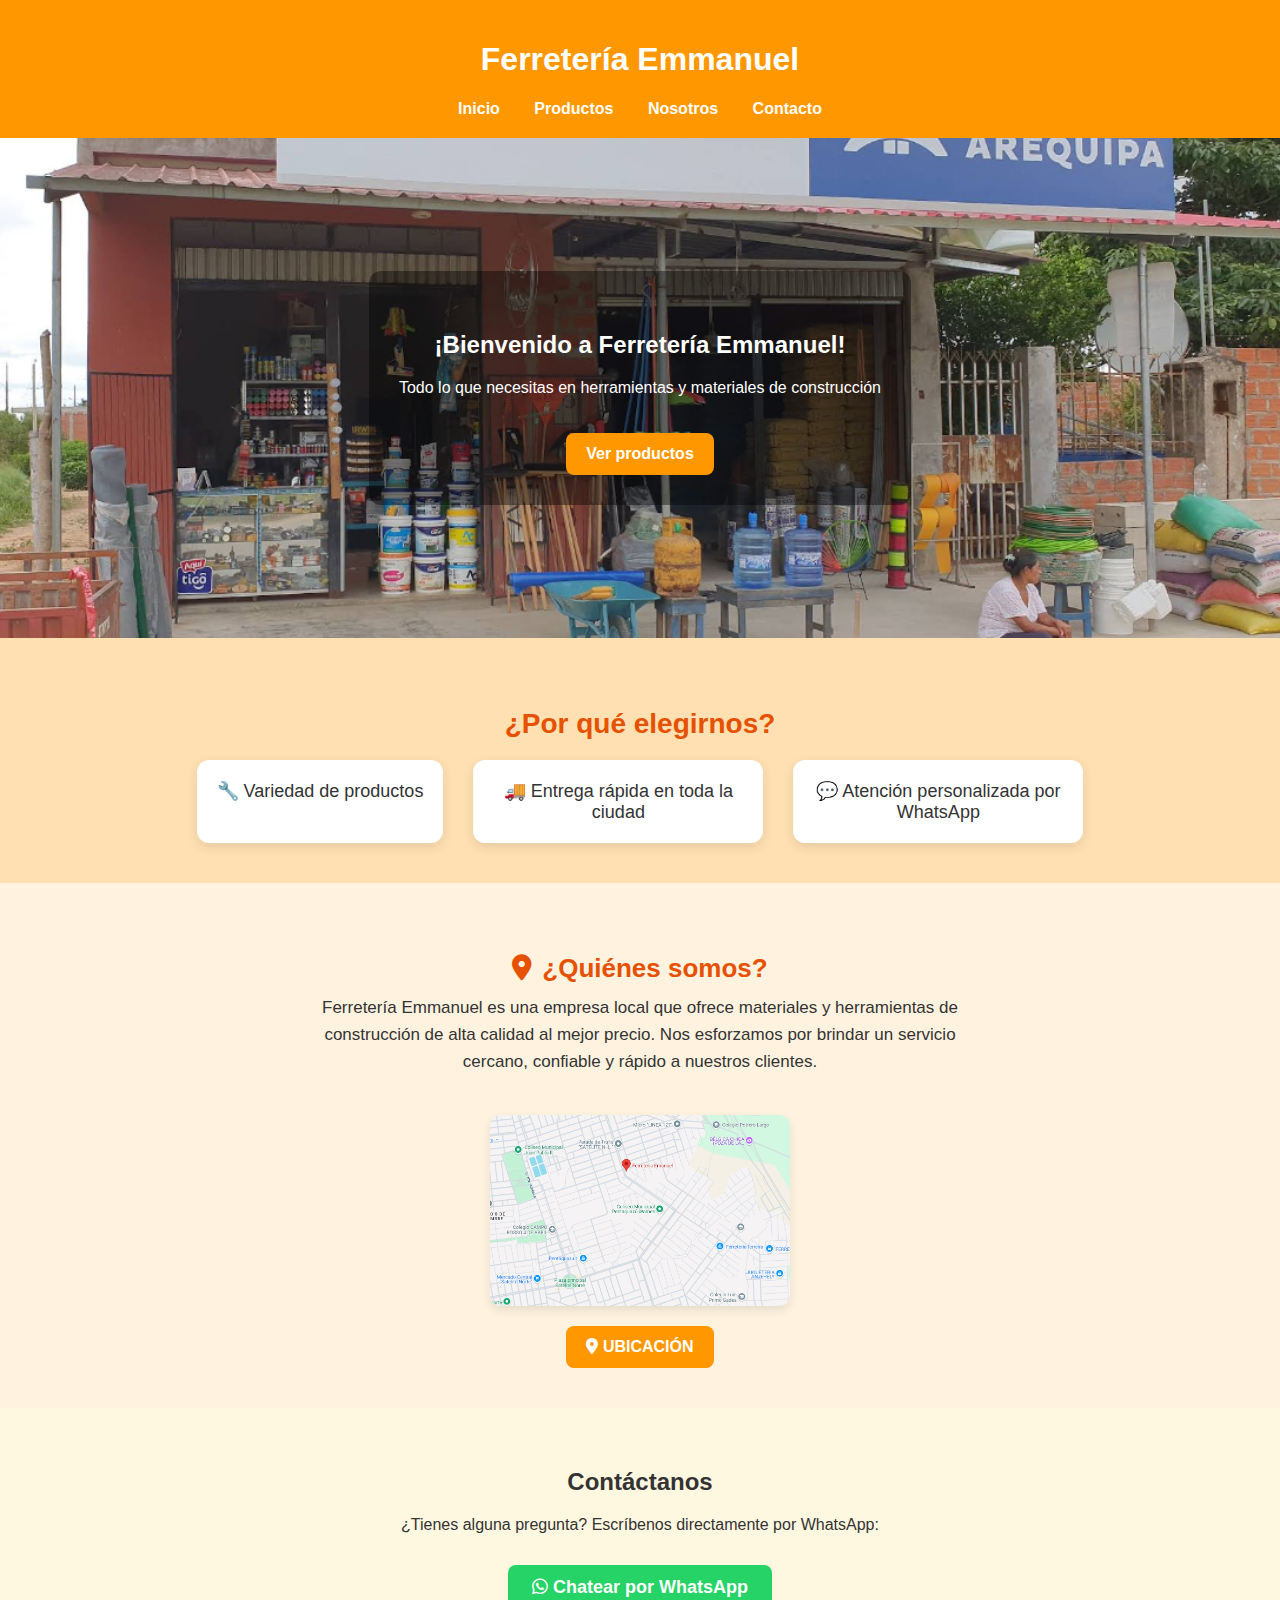
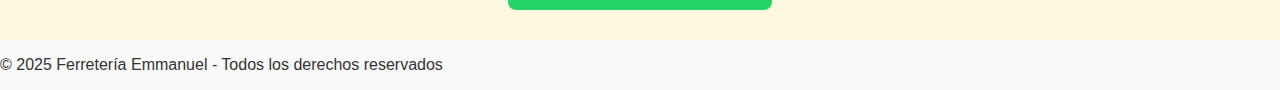
<file: index.html>
<!DOCTYPE html>
<html lang="es">
<head>
  <meta charset="UTF-8">
  <meta name="viewport" content="width=device-width, initial-scale=1.0">
  <title>Ferretería Emmanuel - Inicio</title>
  <link rel="stylesheet" href="estilos.css">
  <link rel="stylesheet" href="https://cdnjs.cloudflare.com/ajax/libs/font-awesome/6.5.0/css/all.min.css">
</head>
<body>
  <header>
    <h1>Ferretería Emmanuel</h1>
    <nav>
      <nav>
        <a href="index.html">Inicio</a>
        <a href="herramientas.html">Productos</a>
        <a href="#sobre-nosotros">Nosotros</a>
        <a href="#contacto">Contacto</a>
      </nav>

    </nav>
  </header>

  <!-- Hero Banner completo -->
<section class="hero-banner">
  <div class="hero-overlay">
    <h2>¡Bienvenido a Ferretería Emmanuel!</h2>
    <p>Todo lo que necesitas en herramientas y materiales de construcción</p>
    <a href="herramientas.html" class="btn-hero">Ver productos</a>
  </div>
</section>


  <!-- Sección de ventajas -->
  <section class="ventajas">
    <h2>¿Por qué elegirnos?</h2>
    <div class="ventaja-lista">
      <div class="ventaja">🔧 Variedad de productos</div>
      <div class="ventaja">🚚 Entrega rápida en toda la ciudad</div>
      <div class="ventaja">💬 Atención personalizada por WhatsApp</div>
    </div>
  </section>

  <!-- Quiénes somos (ahora arriba del contacto) -->
  <section id="sobre-nosotros" class="quienes-somos">
    <h2><i class="fa-solid fa-location-dot"></i> ¿Quiénes somos?</h2>
    <p>
      Ferretería Emmanuel es una empresa local que ofrece materiales y herramientas de construcción de alta calidad al mejor precio. 
      Nos esforzamos por brindar un servicio cercano, confiable y rápido a nuestros clientes.
    </p>
    <img src="imagenes/ubicacion.png" alt="Local de la ferretería" class="img-local">
    <br>
    <a href="https://maps.app.goo.gl/17X46qht53o59eg67" target="_blank" class="btn-ubicacion">
      <i class="fa-solid fa-location-dot"></i> UBICACIÓN
    </a>
  </section>

  <!-- Sección contacto -->
  <section id="contacto">
    <h2>Contáctanos</h2>
    <p>¿Tienes alguna pregunta? Escríbenos directamente por WhatsApp:</p>
    <a href="https://wa.me/59178572424" target="_blank" class="boton-whatsapp">
      <i class="fab fa-whatsapp"></i> Chatear por WhatsApp
    </a>
  </section>

  <footer>
    <p>&copy; 2025 Ferretería Emmanuel - Todos los derechos reservados</p>
  </footer>
</body>
</html>
</file>
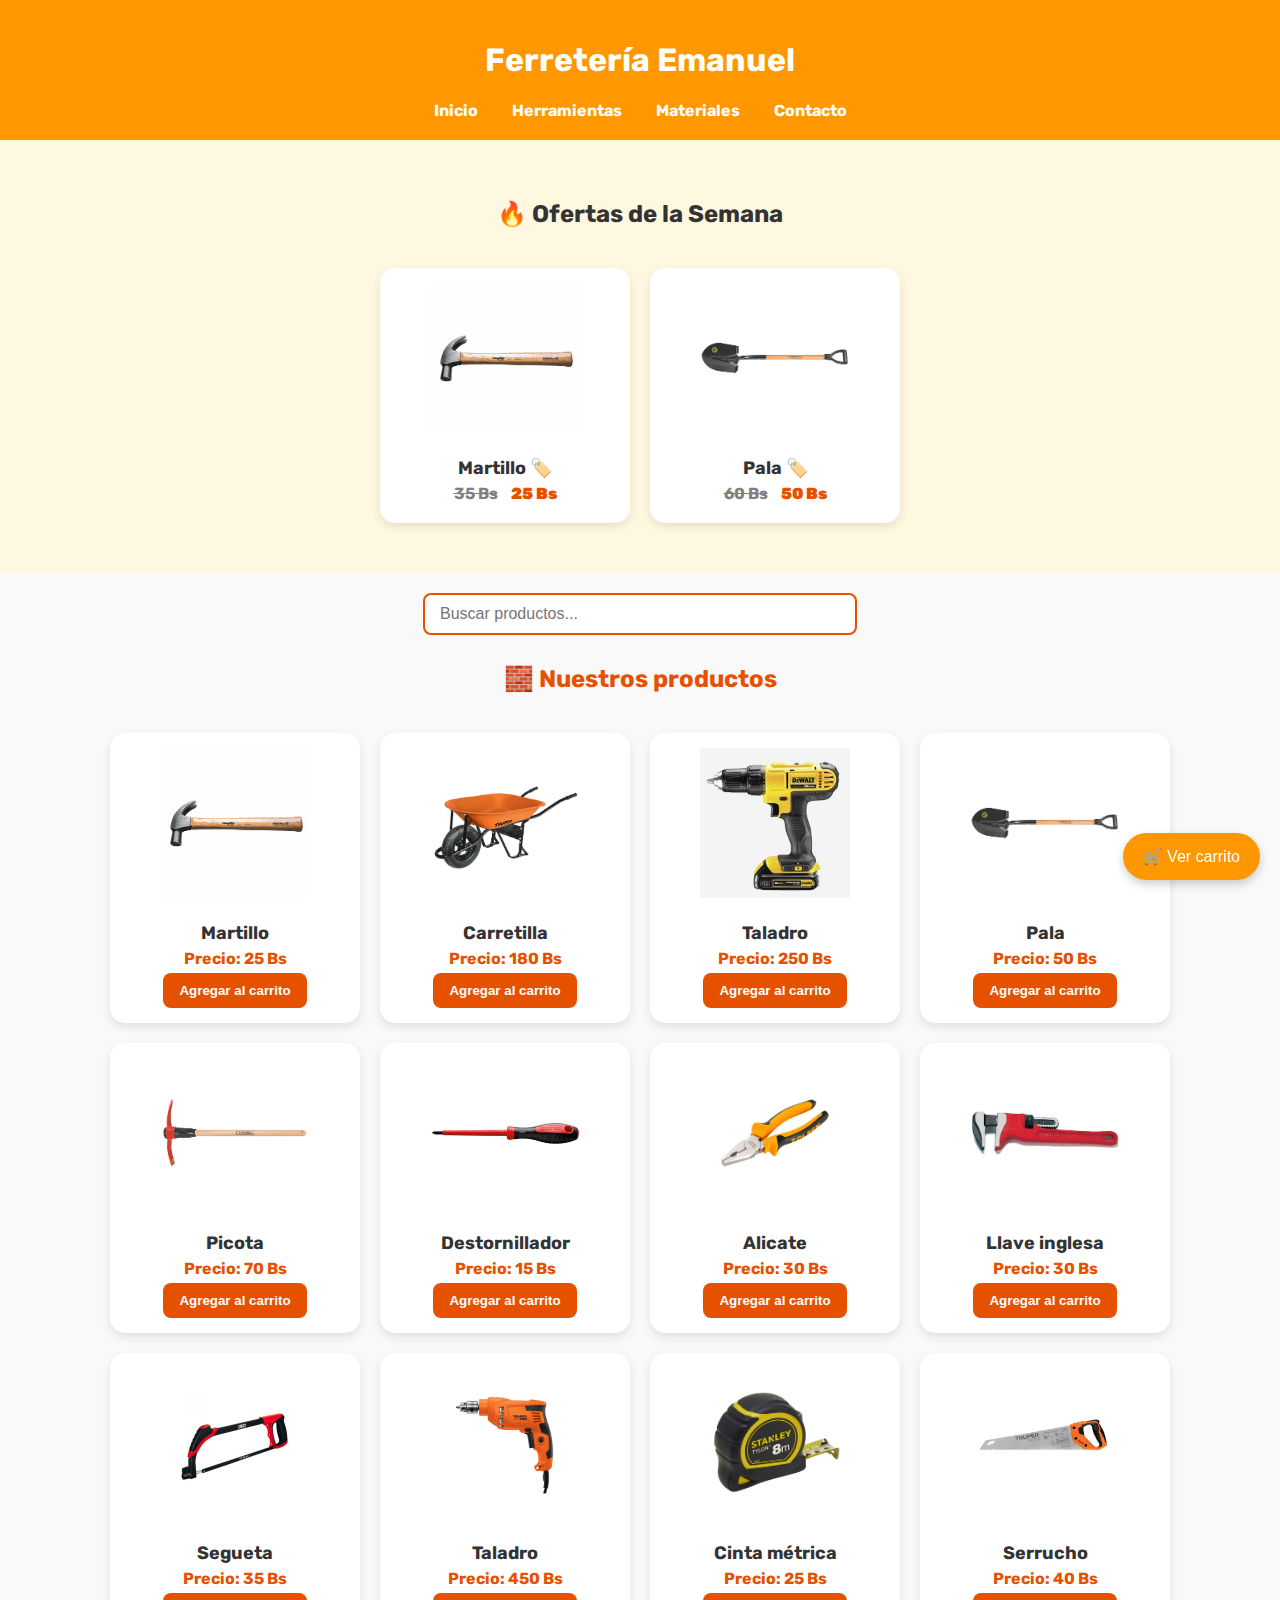
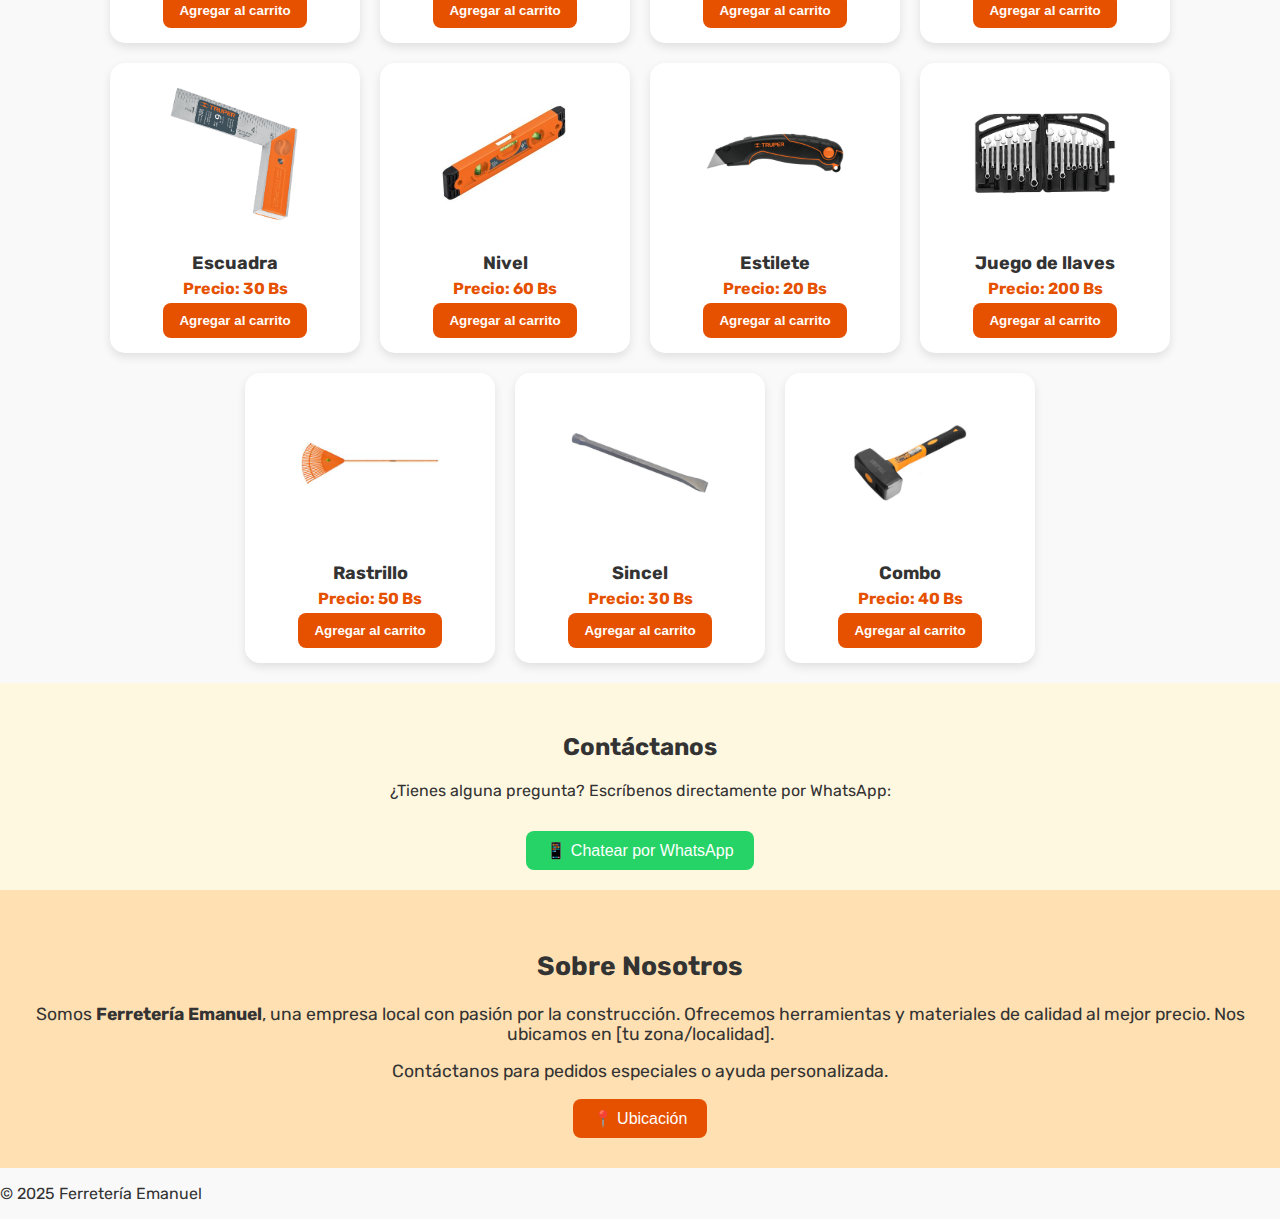
<file: herramientas.html>
<!DOCTYPE html>
<html lang="es">
<head>
  <meta charset="UTF-8">
  <title>Herramientas - Ferretería Emanuel</title>
  <link rel="stylesheet" href="estilos.css">
  <link rel="stylesheet" href="https://cdnjs.cloudflare.com/ajax/libs/font-awesome/6.5.0/css/all.min.css">
  <link href="https://fonts.googleapis.com/css2?family=Rubik&display=swap" rel="stylesheet">
</head>
<body>
  <header>
    <h1>Ferretería Emanuel</h1>
<nav>
  <a href="index.html">Inicio</a>
  <a href="herramientas.html">Herramientas</a>
  <a href="materiales.html">Materiales</a>
  <a href="#contacto">Contacto</a>
</nav>
  </header>

  <section id="ofertas" class="seccion-ofertas">
    <h2>🔥 Ofertas de la Semana</h2>
    <div class="productos">
      <div class="producto oferta herramientas">
        <img src="imagenes/martillo.jpg" alt="Martillo en oferta">
        <h3>Martillo</h3>
        <p><span class="precio-original">35 Bs</span> <strong>25 Bs</strong></p>
      </div>
      <div class="producto oferta herramientas">
        <img src="imagenes/pala.jpg" alt="Pala en oferta">
        <h3>Pala</h3>
        <p><span class="precio-original">60 Bs</span> <strong>50 Bs</strong></p>
      </div>
    </div>
  </section>

  <div class="buscador-container">
  <input type="text" id="buscador" placeholder="Buscar productos..." oninput="filtrarProductos()" />
</div>

  <main>
    <h2 id="productos" style="text-align:center; color:#e65100;">🧱 Nuestros productos</h2>

<div class="productos">
  <div class="producto herramientas" data-info="Martillo de acero forjado, ideal para clavos y carpintería.">
    <img src="imagenes/martillo.jpg" alt="Martillo">
    <h3>Martillo</h3>
    <p>Precio: 25 Bs</p>
    <button onclick="agregarAlCarrito('Martillo', 25, 'imagenes/martillo.jpg')">Agregar al carrito</button>
  </div>

  <div class="producto herramientas" data-info="Carretilla metálica de una rueda, ideal para transportar materiales pesados.">
  <img src="imagenes/carretilla.jpg" alt="Carretilla">
  <h3>Carretilla</h3>
  <p>Precio: 180 Bs</p>
  <button onclick="agregarAlCarrito('Carretilla', 180, 'imagenes/carretilla.jpg')">Agregar al carrito</button>
</div>

  <div class="producto herramientas" data-info="Carretilla metálica de una rueda, ideal para transportar materiales pesados.">
  <img src="imagenes/taladro2.jpeg" alt="Taladro">
  <h3>Taladro</h3>
  <p>Precio: 250 Bs</p>
  <button onclick="agregarAlCarrito('Taladro', 180, 'imagenes/taladro2.jpeg')">Agregar al carrito</button>
</div>

<div class="producto herramientas" data-info="Pala de acero resistente, perfecta para cavar y mezclar materiales.">
  <img src="imagenes/pala.jpg" alt="Pala">
  <h3>Pala</h3>
  <p>Precio: 50 Bs</p>
  <button onclick="agregarAlCarrito('Pala', 50, 'imagenes/pala.jpg')">Agregar al carrito</button>
</div>

<div class="producto herramientas" data-info="Picota con punta doble para romper suelos duros o rocas.">
  <img src="imagenes/picota.jpg" alt="Picota">
  <h3>Picota</h3>
  <p>Precio: 70 Bs</p>
  <button onclick="agregarAlCarrito('Picota', 70, 'imagenes/picota.jpg')">Agregar al carrito</button>
</div>

<div class="producto herramientas" data-info="Destornillador de punta plana, útil para ajustes domésticos.">
  <img src="imagenes/destornillador.jpg" alt="Destornillador">
  <h3>Destornillador</h3>
  <p>Precio: 15 Bs</p>
  <button onclick="agregarAlCarrito('Destornillador', 15, 'imagenes/destornillador.jpg')">Agregar al carrito</button>
</div>

<div class="producto herramientas" data-info="Alicate multiusos para cortar y sujetar alambres.">
  <img src="imagenes/alicate.jpg" alt="Alicate">
  <h3>Alicate</h3>
  <p>Precio: 30 Bs</p>
  <button onclick="agregarAlCarrito('Alicate', 30, 'imagenes/alicate.jpg')">Agregar al carrito</button>
</div>

<div class="producto herramientas" data-info="Llave inglesa ajustable para trabajos de plomería.">
  <img src="imagenes/llaveinglesa.jpg" alt="Llave inglesa">
  <h3>Llave inglesa</h3>
  <p>Precio: 30 Bs</p>
  <button onclick="agregarAlCarrito('Llave inglesa', 30, 'imagenes/llaveinglesa.jpg')">Agregar al carrito</button>
</div>

<div class="producto herramientas" data-info="Segueta metálica para cortar tubos, madera o plástico.">
  <img src="imagenes/segueta.jpg" alt="Segueta">
  <h3>Segueta</h3>
  <p>Precio: 35 Bs</p>
  <button onclick="agregarAlCarrito('Segueta', 35, 'imagenes/segueta.jpg')">Agregar al carrito</button>
</div>

<div class="producto herramientas" data-info="Taladro eléctrico de 500W para perforaciones en concreto o madera.">
  <img src="imagenes/taladro.jpg" alt="Taladro">
  <h3>Taladro</h3>
  <p>Precio: 450 Bs</p>
  <button onclick="agregarAlCarrito('Taladro', 450, 'imagenes/taladro.jpg')">Agregar al carrito</button>
</div>

<div class="producto herramientas" data-info="Cinta métrica de 5 metros con traba de seguridad.">
  <img src="imagenes/cintametrica.jpg" alt="Cinta métrica">
  <h3>Cinta métrica</h3>
  <p>Precio: 25 Bs</p>
  <button onclick="agregarAlCarrito('Cinta métrica', 25, 'imagenes/cintametrica.jpg')">Agregar al carrito</button>
</div>

<div class="producto herramientas" data-info="Serrucho con hoja de acero, ideal para cortar madera.">
  <img src="imagenes/serrucho.jpg" alt="Serrucho">
  <h3>Serrucho</h3>
  <p>Precio: 40 Bs</p>
  <button onclick="agregarAlCarrito('Serrucho', 40, 'imagenes/serrucho.jpg')">Agregar al carrito</button>
</div>

<div class="producto herramientas" data-info="Escuadra metálica de precisión para carpintería y albañilería.">
  <img src="imagenes/escuadra.jpg" alt="Escuadra metálica">
  <h3>Escuadra</h3>
  <p>Precio: 30 Bs</p>
  <button onclick="agregarAlCarrito('Escuadra', 30, 'imagenes/escuadra.jpg')">Agregar al carrito</button>
</div>

<div class="producto herramientas" data-info="Nivel de mano de 60cm para nivelar superficies.">
  <img src="imagenes/nivel.jpg" alt="Nivel de mano">
  <h3>Nivel</h3>
  <p>Precio: 60 Bs</p>
  <button onclick="agregarAlCarrito('Nivel', 60, 'imagenes/nivel.jpg')">Agregar al carrito</button>
</div>

<div class="producto herramientas" data-info="Estilete retráctil con cuchilla afilada para cortes finos.">
  <img src="imagenes/estilete.jpg" alt="Estilete">
  <h3>Estilete</h3>
  <p>Precio: 20 Bs</p>
  <button onclick="agregarAlCarrito('Estilete', 20, 'imagenes/estilete.jpg')">Agregar al carrito</button>
</div>

<div class="producto herramientas" data-info="Juego completo de llaves fijas de acero templado.">
  <img src="imagenes/juegodellaves.jpg" alt="Juego de llaves">
  <h3>Juego de llaves</h3>
  <p>Precio: 200 Bs</p>
  <button onclick="agregarAlCarrito('Juego de llaves', 200, 'imagenes/juegodellaves.jpg')">Agregar al carrito</button>
</div>

<div class="producto herramientas" data-info="Rastrillo metálico de jardín para nivelar y recoger hojas.">
  <img src="imagenes/rastrillo.jpg" alt="Rastrillo">
  <h3>Rastrillo</h3>
  <p>Precio: 50 Bs</p>
  <button onclick="agregarAlCarrito('Rastrillo', 50, 'imagenes/rastrillo.jpg')">Agregar al carrito</button>
</div>

<div class="producto herramientas" data-info="Sincel para picado y demolición de superficies duras.">
  <img src="imagenes/sincel.jpg" alt="Sincel">
  <h3>Sincel</h3>
  <p>Precio: 30 Bs</p>
  <button onclick="agregarAlCarrito('Sincel', 30, 'imagenes/sincel.jpg')">Agregar al carrito</button>
</div>

<div class="producto herramientas" data-info="Combo o mazo de construcción con mango de madera.">
  <img src="imagenes/combo.jpg" alt="Combo">
  <h3>Combo</h3>
  <p>Precio: 40 Bs</p>
  <button onclick="agregarAlCarrito('Combo', 40, 'imagenes/combo.jpg')">Agregar al carrito</button>
</div>
  </div>
  </main>

  <!-- Botón para abrir carrito flotante -->
  <button id="abrir-carrito" onclick="toggleCarrito()">🛒 Ver carrito</button>

  <!-- Carrito flotante -->
  <div id="popup-carrito" class="popup-carrito">
    <h3>🛒 Tu carrito</h3>
    <div id="carrito-items"></div>
    <div class="carrito-total">Total: <span id="carrito-total">0 Bs</span></div>
    <div class="carrito-botones">
      <button onclick="vaciarCarrito()">🗑️ Vaciar</button>
      <button onclick="enviarWhatsApp()">📤 Enviar por WhatsApp</button>
      <button onclick="toggleCarrito()">❌ Cerrar</button>
    </div>
  </div>

<!-- Sección contacto -->
<section id="contacto" style="text-align: center; padding: 20px;">
  <h2>Contáctanos</h2>
  <p>¿Tienes alguna pregunta? Escríbenos directamente por WhatsApp:</p>
  
  <div style="display: flex; justify-content: center; margin-top: 10px;">
    <a href="https://wa.me/59178572424" target="_blank" style="text-decoration: none;">
      <button style="
        background-color: #25D366;
        color: white;
        border: none;
        padding: 10px 20px;
        font-size: 16px;
        border-radius: 8px;
        cursor: pointer;
        outline: none;
        box-shadow: none;
      ">
        📱 Chatear por WhatsApp
      </button>
    </a>
  </div>
</section>

<section id="sobre-nosotros" class="seccion-nosotros">
  <h2>Sobre Nosotros</h2>
  <p>Somos <strong>Ferretería Emanuel</strong>, una empresa local con pasión por la construcción. Ofrecemos herramientas y materiales de calidad al mejor precio. Nos ubicamos en [tu zona/localidad].</p>
  <p>Contáctanos para pedidos especiales o ayuda personalizada.</p>

  <!-- Botón de ubicación -->
  <div style="margin-top: 15px;">
    <a href="https://maps.app.goo.gl/gPPeUcfiseMZhucP6" target="_blank" style="text-decoration: none;">
      <button style="
        background-color: #e65100;
        color: white;
        border: none;
        padding: 10px 20px;
        font-size: 16px;
        border-radius: 8px;
        cursor: pointer;
      ">
        📍 Ubicación
      </button>
    </a>
  </div>
</section>

  <footer>
    <p>&copy; 2025 Ferretería Emanuel</p>
  </footer>

  <script src="script.js"></script>
</body>
</html>
</file>
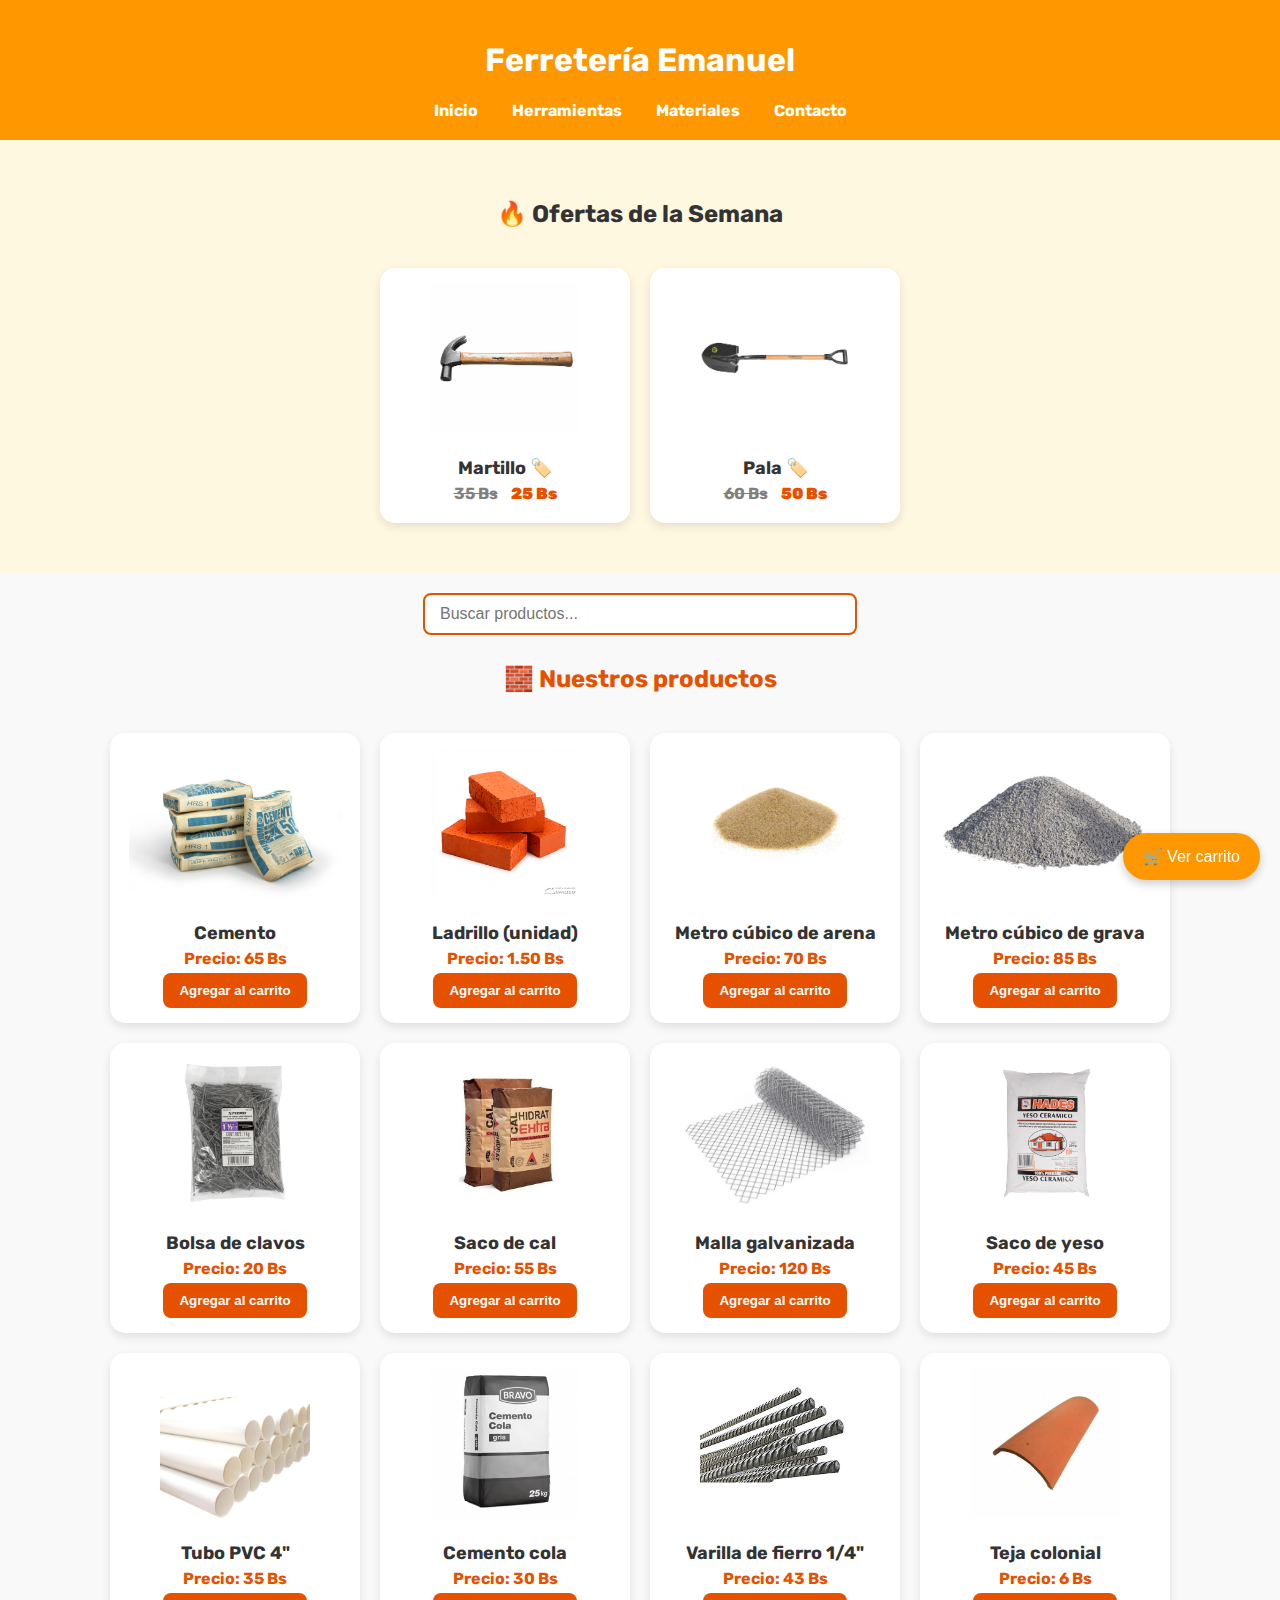
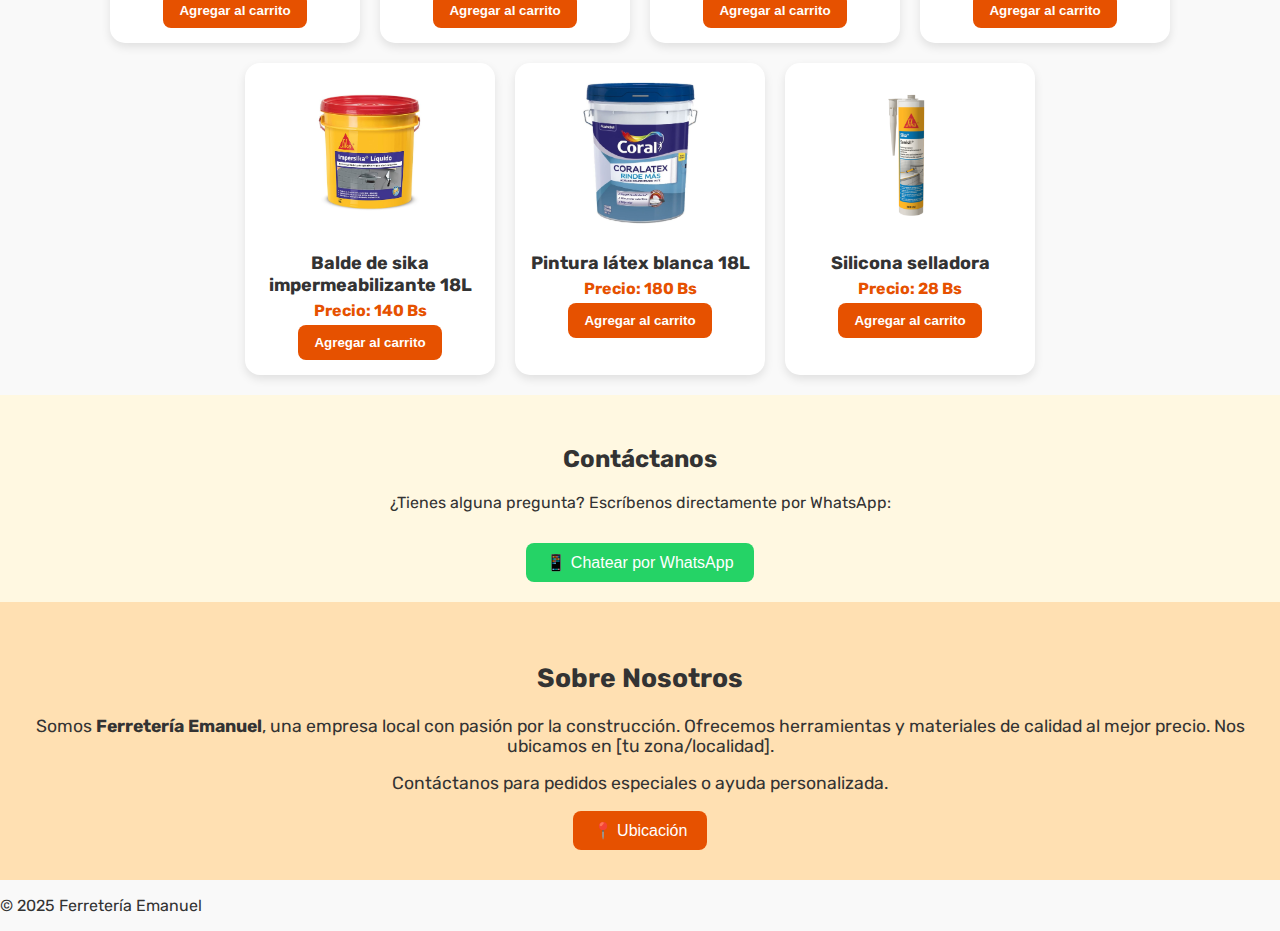
<file: materiales.html>
<!DOCTYPE html>
<html lang="es">
<head>
  <meta charset="UTF-8">
  <title>Materiales - Ferretería Emanuel</title>
  <link rel="stylesheet" href="estilos.css">
  <link rel="stylesheet" href="https://cdnjs.cloudflare.com/ajax/libs/font-awesome/6.5.0/css/all.min.css">
  <link href="https://fonts.googleapis.com/css2?family=Rubik&display=swap" rel="stylesheet">
</head>
<body>
  <header>
    <h1>Ferretería Emanuel</h1>
<nav>
  <a href="index.html">Inicio</a>
  <a href="herramientas.html">Herramientas</a>
  <a href="materiales.html">Materiales</a>
  <a href="#contacto">Contacto</a>
</nav>
  </header>

  <section id="ofertas" class="seccion-ofertas">
    <h2>🔥 Ofertas de la Semana</h2>
    <div class="productos">
      <div class="producto oferta herramientas">
        <img src="imagenes/martillo.jpg" alt="Martillo en oferta">
        <h3>Martillo</h3>
        <p><span class="precio-original">35 Bs</span> <strong>25 Bs</strong></p>
      </div>
      <div class="producto oferta herramientas">
        <img src="imagenes/pala.jpg" alt="Pala en oferta">
        <h3>Pala</h3>
        <p><span class="precio-original">60 Bs</span> <strong>50 Bs</strong></p>
      </div>
    </div>
  </section>

  <div class="buscador-container">
  <input type="text" id="buscador" placeholder="Buscar productos..." oninput="filtrarProductos()" />
</div>

  <main>
    <h2 id="productos" style="text-align:center; color:#e65100;">🧱 Nuestros productos</h2>

<div class="productos">
  <!-- MATERIALES -->
<div class="producto materiales" data-info="Bolsa de cemento de 50kg marca FANCESA.">
  <img src="imagenes/cemento.jpg" alt="Cemento">
  <h3>Cemento</h3>
  <p>Precio: 65 Bs</p>
  <button onclick="agregarAlCarrito('Cemento', 65, 'imagenes/cemento.jpg')">Agregar al carrito</button>
</div>

<div class="producto materiales" data-info="Ladrillo cocido, ideal para muros y construcciones livianas.">
  <img src="imagenes/ladrillo.jpg" alt="Ladrillo">
  <h3>Ladrillo (unidad)</h3>
  <p>Precio: 1.50 Bs</p>
  <button onclick="agregarAlCarrito('Ladrillo', 1.5, 'imagenes/ladrillo.jpg')">Agregar al carrito</button>
</div>

<div class="producto materiales" data-info="Arena fina para mezclas de cemento y revoques.">
  <img src="imagenes/arena.jpg" alt="Arena">
  <h3>Metro cúbico de arena</h3>
  <p>Precio: 70 Bs</p>
  <button onclick="agregarAlCarrito('Arena', 70, 'imagenes/arena.jpg')">Agregar al carrito</button>
</div>

<div class="producto materiales" data-info="Grava triturada para concreto estructural y cimientos.">
  <img src="imagenes/piedra.jpg" alt="Grava">
  <h3>Metro cúbico de grava</h3>
  <p>Precio: 85 Bs</p>
  <button onclick="agregarAlCarrito('Grava', 85, 'imagenes/piedra.jpg')">Agregar al carrito</button>
</div>

<div class="producto materiales" data-info="Bolsa de clavos surtidos de diferentes tamaños.">
  <img src="imagenes/clavos.jpg" alt="Clavos">
  <h3>Bolsa de clavos</h3>
  <p>Precio: 20 Bs</p>
  <button onclick="agregarAlCarrito('Clavos', 20, 'imagenes/clavos.jpg')">Agregar al carrito</button>
</div>

<div class="producto materiales" data-info="Saco de cal hidratada para mezclas de construcción.">
  <img src="imagenes/cal.jpg" alt="Cal">
  <h3>Saco de cal</h3>
  <p>Precio: 55 Bs</p>
  <button onclick="agregarAlCarrito('Cal', 55, 'imagenes/cal.jpg')">Agregar al carrito</button>
</div>

<div class="producto materiales" data-info="Malla galvanizada electrosoldada para refuerzos de concreto.">
  <img src="imagenes/malla.jpg" alt="Malla galvanizada">
  <h3>Malla galvanizada</h3>
  <p>Precio: 120 Bs</p>
  <button onclick="agregarAlCarrito('Malla galvanizada', 120, 'imagenes/malla.jpg')">Agregar al carrito</button>
</div>

<div class="producto materiales" data-info="Yeso blanco para acabados de interiores y cielorrasos.">
  <img src="imagenes/yeso.jpg" alt="Yeso">
  <h3>Saco de yeso</h3>
  <p>Precio: 45 Bs</p>
  <button onclick="agregarAlCarrito('Yeso', 45, 'imagenes/yeso.jpg')">Agregar al carrito</button>
</div>

<div class="producto materiales" data-info="Tubo de PVC de 4 pulgadas, ideal para desagües.">
  <img src="imagenes/tubopvc.jpg" alt="Tubo PVC 4''">
  <h3>Tubo PVC 4"</h3>
  <p>Precio: 35 Bs</p>
  <button onclick="agregarAlCarrito('Tubo PVC', 35, 'imagenes/tubopvc.jpg')">Agregar al carrito</button>
</div>

<div class="producto materiales" data-info="Cemento cola ideal para pegar cerámica y porcelanato.">
  <img src="imagenes/cementocola.jpg" alt="Cemento cola">
  <h3>Cemento cola</h3>
  <p>Precio: 30 Bs</p>
  <button onclick="agregarAlCarrito('Cemento cola', 30, 'imagenes/cementocola.jpg')">Agregar al carrito</button>
</div>

<div class="producto materiales" data-info="Varilla corrugada de 1/4 pulgada para estructuras de concreto.">
  <img src="imagenes/fierro.jpg" alt="Varilla de fierro">
  <h3>Varilla de fierro 1/4"</h3>
  <p>Precio: 43 Bs</p>
  <button onclick="agregarAlCarrito('Varilla de fierro', 43, 'imagenes/fierro.jpg')">Agregar al carrito</button>
</div>

<div class="producto materiales" data-info="Teja colonial de barro cocido, ideal para techos rústicos.">
  <img src="imagenes/teja.jpg" alt="Teja">
  <h3>Teja colonial</h3>
  <p>Precio: 6 Bs</p>
  <button onclick="agregarAlCarrito('Teja colonial', 6, 'imagenes/teja.jpg')">Agregar al carrito</button>
</div>

<div class="producto materiales" data-info="Sika impermeabilizante para terrazas y techos, balde de 18 litros.">
  <img src="imagenes/zika.jpg" alt="Balde de sika">
  <h3>Balde de sika impermeabilizante 18L</h3>
  <p>Precio: 140 Bs</p>
  <button onclick="agregarAlCarrito('Balde de sika', 140, 'imagenes/zika.jpg')">Agregar al carrito</button>
</div>

<div class="producto materiales" data-info="Pintura látex blanca para interiores y exteriores, 18 litros.">
  <img src="imagenes/pintura.jpg" alt="Pintura latex">
  <h3>Pintura látex blanca 18L</h3>
  <p>Precio: 180 Bs</p>
  <button onclick="agregarAlCarrito('Pintura látex blanca', 180, 'imagenes/pintura.jpg')">Agregar al carrito</button>
</div>

<div class="producto materiales" data-info="Silicona selladora transparente para juntas y ventanas.">
  <img src="imagenes/silicona.jpg" alt="Silicona">
  <h3>Silicona selladora</h3>
  <p>Precio: 28 Bs</p>
  <button onclick="agregarAlCarrito('Silicona selladora', 28, 'imagenes/silicona.jpg')">Agregar al carrito</button>
</div>
</div>
</main>

  <!-- Botón para abrir carrito flotante -->
  <button id="abrir-carrito" onclick="toggleCarrito()">🛒 Ver carrito</button>

  <!-- Carrito flotante -->
  <div id="popup-carrito" class="popup-carrito">
    <h3>🛒 Tu carrito</h3>
    <div id="carrito-items"></div>
    <div class="carrito-total">Total: <span id="carrito-total">0 Bs</span></div>
    <div class="carrito-botones">
      <button onclick="vaciarCarrito()">🗑️ Vaciar</button>
      <button onclick="enviarWhatsApp()">📤 Enviar por WhatsApp</button>
      <button onclick="toggleCarrito()">❌ Cerrar</button>
    </div>
  </div>

<!-- Sección contacto -->
<section id="contacto" style="text-align: center; padding: 20px;">
  <h2>Contáctanos</h2>
  <p>¿Tienes alguna pregunta? Escríbenos directamente por WhatsApp:</p>
  
  <div style="display: flex; justify-content: center; margin-top: 10px;">
    <a href="https://wa.me/59178572424" target="_blank" style="text-decoration: none;">
      <button style="
        background-color: #25D366;
        color: white;
        border: none;
        padding: 10px 20px;
        font-size: 16px;
        border-radius: 8px;
        cursor: pointer;
        outline: none;
        box-shadow: none;
      ">
        📱 Chatear por WhatsApp
      </button>
    </a>
  </div>
</section>

<section id="sobre-nosotros" class="seccion-nosotros">
  <h2>Sobre Nosotros</h2>
  <p>Somos <strong>Ferretería Emanuel</strong>, una empresa local con pasión por la construcción. Ofrecemos herramientas y materiales de calidad al mejor precio. Nos ubicamos en [tu zona/localidad].</p>
  <p>Contáctanos para pedidos especiales o ayuda personalizada.</p>

  <!-- Botón de ubicación -->
  <div style="margin-top: 15px;">
    <a href="https://maps.app.goo.gl/gPPeUcfiseMZhucP6" target="_blank" style="text-decoration: none;">
      <button style="
        background-color: #e65100;
        color: white;
        border: none;
        padding: 10px 20px;
        font-size: 16px;
        border-radius: 8px;
        cursor: pointer;
      ">
        📍 Ubicación
      </button>
    </a>
  </div>
</section>

  <footer>
    <p>&copy; 2025 Ferretería Emanuel</p>
  </footer>

  <script src="script.js"></script>
</body>
</html>
</file>
<file: estilos.css>
body {
  margin: 0;
  font-family: 'Segoe UI', sans-serif;
  background-color: #fff3e0;
  color: #212121;
}

header {
  background-color: #ff9800;
  color: white;
  padding: 20px;
  text-align: center;
}

nav a {
  color: white;
  margin: 0 15px;
  text-decoration: none;
  font-weight: bold;
}

nav a:hover {
  text-decoration: underline;
}

h2 {
  text-align: center;
  margin-top: 30px;
}

.productos {
  display: grid;
  grid-template-columns: repeat(auto-fit, minmax(220px, 1fr));
  gap: 20px;
  padding: 20px;
  max-width: 1200px;
  margin: auto;
}

.producto {
  background-color: white;
  border-radius: 12px;
  padding: 15px;
  box-shadow: 0 4px 10px rgba(0,0,0,0.1);
  text-align: center;
  transition: transform 0.2s ease;
}

.producto:hover {
  transform: scale(1.03);
}

.producto img {
  width: 100%;
  height: 150px;
  object-fit: cover;
  border-radius: 10px;
}

.producto h3 {
  margin: 10px 0 5px;
}

.producto p {
  margin: 5px 0 10px;
}

.producto button {
  background-color: #ff9800;
  color: white;
  border: none;
  padding: 10px 15px;
  border-radius: 6px;
  cursor: pointer;
  font-weight: bold;
}

.producto button:hover {
  background-color: #e65100;
}

#abrir-carrito {
  position: fixed;
  bottom: 20px;
  right: 20px;
  background-color: #ff9800;
  color: white;
  padding: 14px 20px;
  border: none;
  border-radius: 50px;
  font-size: 16px;
  box-shadow: 0 4px 10px rgba(0, 0, 0, 0.2);
  cursor: pointer;
  z-index: 1000;
}

.popup-carrito {
  position: fixed;
  bottom: 80px;
  right: 20px;
  width: 300px;
  background: #fff8e1;
  border: 2px solid #ffc107;
  border-radius: 15px;
  padding: 15px;
  box-shadow: 0 4px 20px rgba(0, 0, 0, 0.3);
  z-index: 1001;

  opacity: 0;
  transform: translateY(-20px);
  transition: opacity 0.3s ease, transform 0.3s ease;
  visibility: hidden;
  pointer-events: none;
}

.popup-carrito.mostrar {
  opacity: 1;
  transform: translateY(0);
  visibility: visible;
  pointer-events: auto;
}

@keyframes destello {
  0%   { box-shadow: 0 0 0 transparent; }
  50%  { box-shadow: 0 0 10px 2px rgba(255, 152, 0, 0.7); }
  100% { box-shadow: 0 0 0 transparent; }
}

.popup-carrito.destello {
  animation: destello 0.6s ease;
}

.popup-carrito h3 {
  margin-top: 0;
  color: #e65100;
  text-align: center;
}

.carrito-item {
  background-color: #fff3e0;
  border-radius: 8px;
  padding: 8px;
  margin-bottom: 8px;
  display: flex;
  flex-direction: column;
  gap: 4px;
}

.carrito-item div {
  display: flex;
  justify-content: space-between;
  align-items: center;
}

.carrito-item button {
  background-color: #ff9800;
  color: white;
  border: none;
  padding: 5px;
  margin: 0 2px;
  border-radius: 4px;
  cursor: pointer;
}

.carrito-item button:hover {
  background-color: #e65100;
}

.carrito-total {
  font-weight: bold;
  text-align: center;
  margin: 10px 0;
}

.carrito-botones {
  display: flex;
  flex-direction: column;
  gap: 8px;
}

.carrito-botones button {
  padding: 10px;
  font-size: 14px;
  border-radius: 6px;
  border: none;
  cursor: pointer;
}

.oculto {
  display: none !important;
}

.popup-carrito.destello {
  animation: destello 0.6s ease;
}

.seccion-ofertas {
  background-color: #fff8e1;
  padding: 30px 20px;
}

.oferta .precio-original {
  text-decoration: line-through;
  color: gray;
  margin-right: 10px;
}

.oferta h3::after {
  content: " 🏷️";
}

.seccion-nosotros {
  background-color: #ffe0b2;
  padding: 30px;
  text-align: center;
  font-size: 1.1em;
}

.filtros-categorias {
  text-align: center;
  margin: 20px 0;
}

.filtros-categorias button {
  margin: 5px;
  background-color: #ff9800;
  color: white;
  border: none;
  padding: 10px 16px;
  border-radius: 8px;
  cursor: pointer;
}

.filtros-categorias button:hover {
  background-color: #e65100;
}

body {
  font-family: 'Rubik', sans-serif;
  margin: 0;
  background-color: #f9f9f9;
  color: #333;
}

.productos {
  display: flex;
  flex-wrap: wrap;
  justify-content: center;
  gap: 20px;
  padding: 20px;
}

.producto {
  background: #fff;
  border-radius: 15px;
  box-shadow: 0 4px 10px rgba(0, 0, 0, 0.1);
  width: 220px;
  padding: 15px;
  text-align: center;
  transition: transform 0.3s;
}

.producto:hover {
  transform: scale(1.03);
}

.producto img {
  width: 100%;
  height: 150px;
  object-fit: contain;
  margin-bottom: 10px;
}

.producto h3 {
  font-size: 18px;
  margin-bottom: 5px;
}

.producto p {
  color: #e65100;
  font-weight: bold;
  margin: 5px 0;
}

.producto button {
  background-color: #e65100;
  color: white;
  border: none;
  padding: 10px 16px;
  border-radius: 8px;
  cursor: pointer;
  transition: background-color 0.3s;
}

.producto button:hover {
  background-color: #ff6f00;
}

.buscador-container {
  text-align: center;
  margin: 20px;
}

#buscador {
  padding: 10px 15px;
  width: 80%;
  max-width: 400px;
  font-size: 16px;
  border: 2px solid #e65100;
  border-radius: 8px;
  outline: none;
}

.producto {
  position: relative;
}

.producto::after {
  content: attr(data-info);
  position: absolute;
  background-color: #333;
  color: white;
  padding: 8px 12px;
  border-radius: 8px;
  top: -10px;
  left: 50%;
  transform: translateX(-50%);
  white-space: pre-line;
  font-size: 14px;
  display: none;
  z-index: 10;
  width: 220px;
  text-align: center;
  box-shadow: 0 2px 10px rgba(0,0,0,0.3);
}

.producto:hover::after {
  display: block;
}

.producto::after {
  content: attr(data-info);
  position: absolute;
  background-color: #333;
  color: white;
  padding: 8px 12px;
  border-radius: 8px;
  top: -10px;
  left: 50%;
  transform: translateX(-50%);
  white-space: pre-line;
  font-size: 14px;
  display: none;
  z-index: 10;
  width: 220px;
  text-align: center;
  box-shadow: 0 2px 10px rgba(0,0,0,0.3);
}

.producto:hover::after,
.producto.mostrar-tooltip::after {
  display: block;
}

.bienvenida {
  text-align: center;
  padding: 40px 20px;
  background-color: #fff3e0;
}

.bienvenida h2 {
  font-size: 32px;
  color: #e65100;
  margin-bottom: 10px;
}

.bienvenida p {
  font-size: 18px;
  color: #444;
  max-width: 800px;
  margin: auto;
  line-height: 1.6;
}

/* Sección ventajas */
.ventajas-ferreteria {
  background-color: #ffe0b2;
  padding: 40px 20px;
  text-align: center;
}

.ventajas-ferreteria h3 {
  color: #e65100;
  font-size: 24px;
  margin-bottom: 20px;
}

.ventajas-lista {
  display: flex;
  flex-wrap: wrap;
  justify-content: center;
  gap: 30px;
}

.ventajas-lista div {
  background-color: white;
  padding: 20px;
  border-radius: 12px;
  box-shadow: 0 4px 12px rgba(0,0,0,0.1);
  max-width: 250px;
}

.ventajas-lista i {
  font-size: 32px;
  color: #ff9800;
  margin-bottom: 10px;
}

.ventajas-lista p {
  font-size: 16px;
  color: #333;
}

/* Hero de inicio */
.hero {
  background-color: #fff3e0;
  padding: 40px 20px;
}

.hero-content {
  display: flex;
  flex-wrap: wrap;
  align-items: center;
  justify-content: center;
  gap: 40px;
  max-width: 1200px;
  margin: auto;
}

.hero-img {
  width: 100%;
  height: auto;
  object-fit: contain;
  display: block;
}

.hero-texto {
  max-width: 500px;
  text-align: center;
}

.hero-texto h2 {
  color: #e65100;
  font-size: 32px;
  margin-bottom: 10px;
}

.hero-texto p {
  font-size: 18px;
  color: #444;
  margin-bottom: 20px;
}

.btn-hero {
  background-color: #e65100;
  color: white;
  padding: 12px 24px;
  border: none;
  border-radius: 8px;
  font-weight: bold;
  cursor: pointer;
  text-decoration: none;
  display: inline-block;
  transition: background 0.3s ease;
}

.btn-hero:hover {
  background-color: #bf360c;
}

/* Sección "Quiénes somos" mejorada */
.quienes-somos {
  background-color: #fff3e0;
  padding: 40px 20px;
  text-align: center;
  font-size: 1.1em;
}

.quienes-somos h2 {
  font-size: 28px;
  color: #e65100;
  margin-bottom: 20px;
  display: flex;
  justify-content: center;
  align-items: center;
  gap: 10px;
}

.quienes-somos p {
  max-width: 800px;
  margin: auto;
  color: #444;
  line-height: 1.6;
}

.img-local {
  max-width: 100%;
  height: auto;
  margin-top: 20px;
  border-radius: 12px;
  box-shadow: 0 4px 12px rgba(0,0,0,0.1);
}

#contacto a button {
  background-color: #25D366;
  color: white;
  padding: 12px 24px;
  font-size: 16px;
  border: none;
  border-radius: 8px;
  cursor: pointer;
  transition: background-color 0.3s ease, transform 0.2s ease;
  display: flex;
  align-items: center;
  gap: 8px;
  margin-top: 15px;
}

#contacto a button:hover {
  background-color: #1ebe5d;
  transform: scale(1.03);
}

.bienvenida {
  background-color: #fff3e0;
  padding: 40px 20px;
  text-align: center;
}

.bienvenida h2 {
  font-size: 32px;
  color: #e65100;
  margin-bottom: 10px;
}

.bienvenida p {
  font-size: 18px;
  color: #444;
  max-width: 800px;
  margin: auto;
  line-height: 1.6;
}

.btn-hero {
  display: inline-block;
  margin-top: 20px;
  background-color: #ff9800;
  color: white;
  padding: 12px 20px;
  border-radius: 8px;
  text-decoration: none;
  font-weight: bold;
  transition: background-color 0.3s;
}

.btn-hero:hover {
  background-color: #e65100;
}

/* Sección de ventajas centrada */
.ventajas {
  background-color: #ffe0b2;
  text-align: center;
  padding: 40px 20px;
}

.ventajas h2 {
  color: #e65100;
  font-size: 28px;
  margin-bottom: 20px;
}

.ventaja-lista {
  display: flex;
  flex-wrap: wrap;
  justify-content: center;
  gap: 30px;
}

.ventaja {
  background-color: white;
  padding: 20px;
  border-radius: 12px;
  box-shadow: 0 4px 12px rgba(0,0,0,0.1);
  font-size: 18px;
  max-width: 250px;
}

/* WhatsApp */
#contacto {
  background-color: #fff8e1;
  text-align: center;
  padding: 30px;
}

.boton-whatsapp {
  display: inline-block;
  margin-top: 15px;
  background-color: #25D366;
  color: white;
  padding: 12px 24px;
  border-radius: 8px;
  font-size: 18px;
  text-decoration: none;
  font-weight: bold;
}

.boton-whatsapp:hover {
  background-color: #1ebe5b;
}

.boton-whatsapp:focus {
  outline: none;
}

/* Quiénes somos */
.quienes-somos {
  text-align: center;
  padding: 40px 20px;
  background-color: #fff3e0;
}

.quienes-somos h2 {
  font-size: 26px;
  color: #e65100;
  margin-bottom: 10px;
}

.quienes-somos p {
  max-width: 700px;
  margin: 0 auto 20px;
  font-size: 17px;
  color: #333;
}

.img-local {
  max-width: 300px;
  margin-top: 20px;
  border-radius: 10px;
  box-shadow: 0 4px 10px rgba(0,0,0,0.1);
}

/* Botón de ubicación */
.btn-ubicacion {
  display: inline-block;
  margin-top: 15px;
  background-color: #ff9800;
  color: white;
  padding: 12px 20px;
  border-radius: 8px;
  text-decoration: none;
  font-weight: bold;
  font-size: 16px;
  transition: background-color 0.3s;
}

.btn-ubicacion:hover {
  background-color: #e65100;
}

.hero-banner {
  background-image: url('imagenes/portada.png');
  background-size: cover;
  background-position: center;
  height: 500px;
  display: flex;
  align-items: center;
  justify-content: center;
  text-align: center;
  color: white;
}

.hero-overlay {
  background-color: rgba(0, 0, 0, 0.4); /* Oscurece un poco la imagen para que se lea el texto */
  padding: 30px;
  border-radius: 12px;
}

html {
  scroll-behavior: smooth;
}

@media screen and (max-width: 768px) {
  header h1 {
    font-size: 24px;
  }

  nav a {
    display: block;
    margin: 10px 0;
    font-size: 18px;
  }

  .hero-content {
    flex-direction: column;
    text-align: center;
  }

  .hero-img {
    max-width: 100%;
    height: auto;
  }

  .ventajas-lista {
    flex-direction: column;
    align-items: center;
  }

  .producto {
    width: 90%;
    margin: auto;
  }

  .popup-carrito {
    width: 90%;
    right: 5%;
  }

  .btn-hero {
    width: 100%;
    max-width: 300px;
  }

  .carrito-botones button {
    font-size: 16px;
  }

  .img-local {
    width: 90%;
    max-width: 400px;
  }

  .btn-ubicacion {
    display: inline-block;
    margin-top: 10px;
    padding: 12px 20px;
    font-size: 16px;
  }
}
</file>
